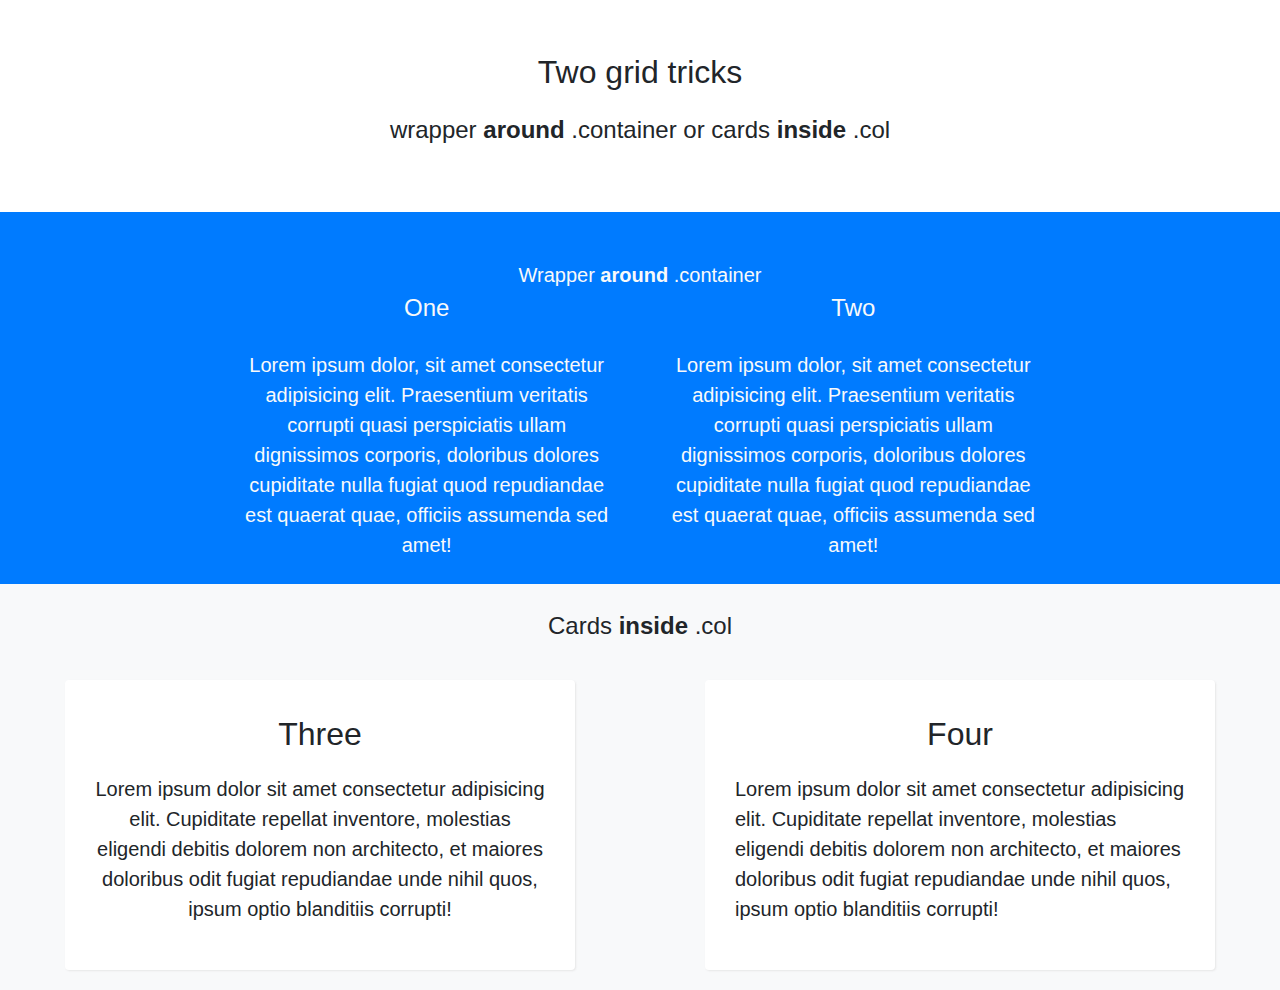
<file: index.html>
<!doctype html>
<html lang="en">

<head>
    <title>Two grid tricks</title>
    <!-- Required meta tags -->
    <meta charset="utf-8">
    <meta name="viewport" content="width=device-width, initial-scale=1, shrink-to-fit=no">

    <!-- Bootstrap CSS -->
    <link rel="stylesheet" href="https://stackpath.bootstrapcdn.com/bootstrap/4.3.1/css/bootstrap.min.css"
        integrity="sha384-ggOyR0iXCbMQv3Xipma34MD+dH/1fQ784/j6cY/iJTQUOhcWr7x9JvoRxT2MZw1T" crossorigin="anonymous">
    <link rel="stylesheet" href="style.css">
</head>

<body>
    <header>
        <div class="bg-white ">
            <div class="container-fluid">
                <div class="row mt-5 mb-5 text-center">
                    <div class="col-12">
                        <p class="fs-1">Two grid tricks</p>
                    </div>
                    <div class="col">
                        <p class="fs-2">wrapper <b>around</b> .container or cards <b>inside</b> .col</p>
                    </div>
                </div>
            </div>
        </div>
    </header>
    <main class="bg-primary">
        <div class="bg-primary">
            <div class="container-fluid">
                <div class="row text-center text-light">
                    <div class="col mt-5">Wrapper <b>around</b> .container</div>
                </div>
                <div class="row text-center text-light">
                    <div class="col-4 offset-2">
                        <p class="fs-2">
                            One
                        </p>
                        <div class="row">
                            <div class="col m-2 mb-4">Lorem ipsum dolor, sit amet consectetur adipisicing elit.
                                Praesentium veritatis corrupti quasi perspiciatis ullam dignissimos corporis, doloribus
                                dolores cupiditate nulla fugiat quod repudiandae est quaerat quae, officiis assumenda
                                sed amet!</div>
                        </div>
                    </div>
                    <div class="col-4">
                        <p class="fs-2">
                            Two
                        </p>
                        <div class="row">
                            <div class="col m-2 mb-4">Lorem ipsum dolor, sit amet consectetur adipisicing elit.
                                Praesentium veritatis corrupti quasi perspiciatis ullam dignissimos corporis, doloribus
                                dolores cupiditate nulla fugiat quod repudiandae est quaerat quae, officiis assumenda
                                sed amet!</div>
                        </div>
                    </div>
                </div>
            </div>
        </div>
    </main>
    <footer>
        <div class="bg-light">
            <div class="container-fluid">
                <div class="row text-center">
                    <div class="col">
                        <p class="fs-2 mt-4">Cards <b>inside</b> .col</p>
                    </div>
                </div>
                <div class="row">
                    <div class="col-6">
                        <div class="card-white text-center">
                            <p class="text-center fs-1">
                                Three
                            </p>
                            <p>
                                Lorem ipsum dolor sit amet consectetur adipisicing elit. Cupiditate repellat inventore,
                                molestias eligendi debitis dolorem non architecto, et maiores doloribus odit fugiat
                                repudiandae unde nihil quos, ipsum optio blanditiis corrupti!
                            </p>
                        </div>
                    </div>
                    <div class="col-6">
                        <div class="card-white">
                            <p class="text-center fs-1">
                                Four
                            </p>
                            <p>
                                Lorem ipsum dolor sit amet consectetur adipisicing elit. Cupiditate repellat inventore,
                                molestias eligendi debitis dolorem non architecto, et maiores doloribus odit fugiat
                                repudiandae unde nihil quos, ipsum optio blanditiis corrupti!
                            </p>
                        </div>
                    </div>
                </div>

            </div>
        </div>
    </footer>
    <!-- Optional JavaScript -->
    <!-- jQuery first, then Popper.js, then Bootstrap JS -->
    <script src="https://code.jquery.com/jquery-3.3.1.slim.min.js"
        integrity="sha384-q8i/X+965DzO0rT7abK41JStQIAqVgRVzpbzo5smXKp4YfRvH+8abtTE1Pi6jizo"
        crossorigin="anonymous"></script>
    <script src="https://cdnjs.cloudflare.com/ajax/libs/popper.js/1.14.7/umd/popper.min.js"
        integrity="sha384-UO2eT0CpHqdSJQ6hJty5KVphtPhzWj9WO1clHTMGa3JDZwrnQq4sF86dIHNDz0W1"
        crossorigin="anonymous"></script>
    <script src="https://stackpath.bootstrapcdn.com/bootstrap/4.3.1/js/bootstrap.min.js"
        integrity="sha384-JjSmVgyd0p3pXB1rRibZUAYoIIy6OrQ6VrjIEaFf/nJGzIxFDsf4x0xIM+B07jRM"
        crossorigin="anonymous"></script>
</body>

</html>
</file>
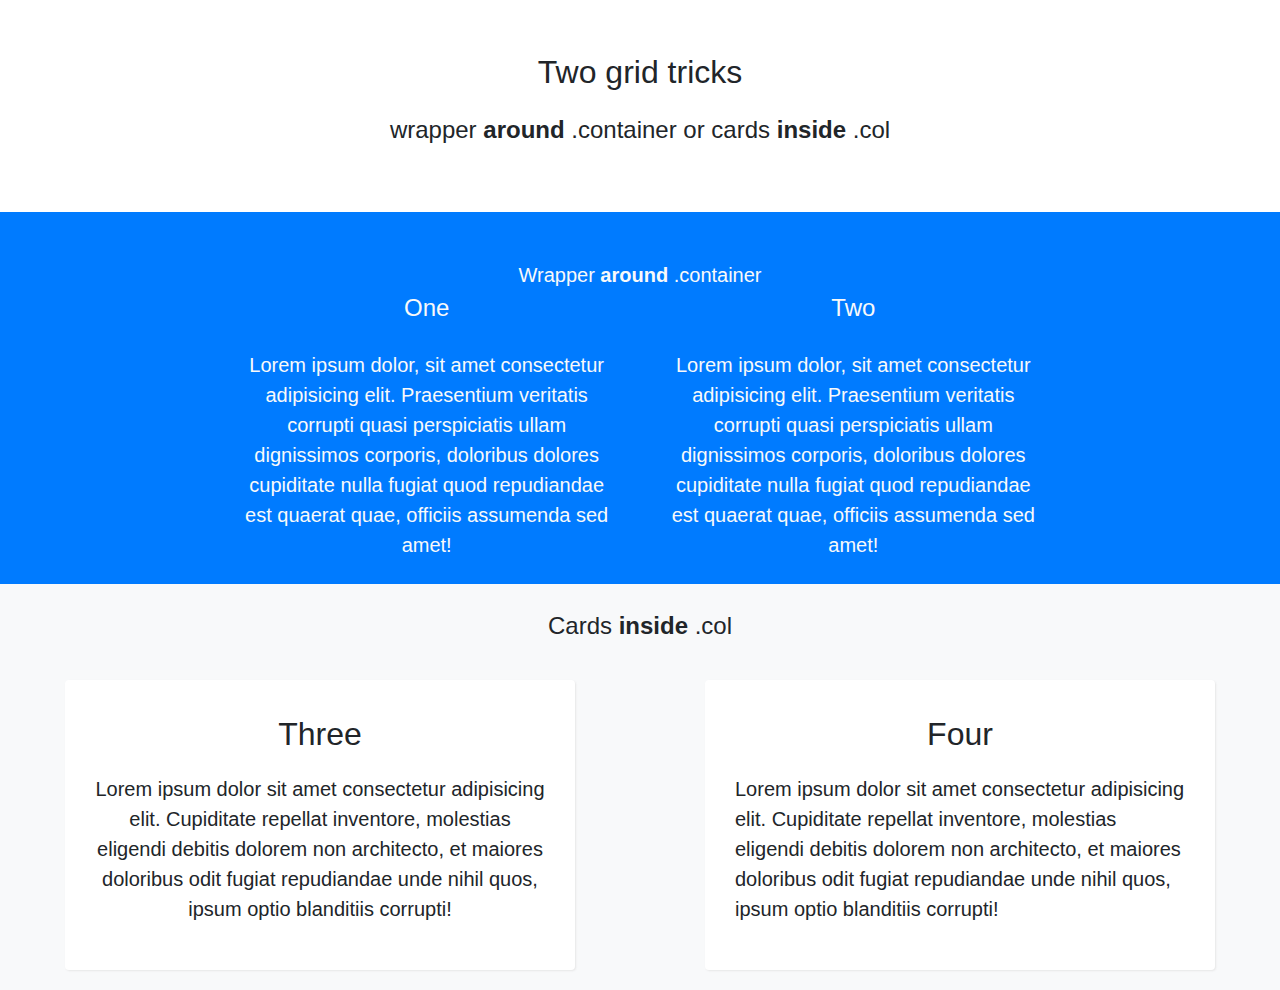
<file: indexl.html>
<!doctype html>
<html lang="en">
  <head>
    <title>Two grid tricks</title>
    <!-- Required meta tags -->
    <meta charset="utf-8">
    <meta name="viewport" content="width=device-width, initial-scale=1, shrink-to-fit=no">

    <!-- Bootstrap CSS -->
    <link rel="stylesheet" href="https://stackpath.bootstrapcdn.com/bootstrap/4.3.1/css/bootstrap.min.css" integrity="sha384-ggOyR0iXCbMQv3Xipma34MD+dH/1fQ784/j6cY/iJTQUOhcWr7x9JvoRxT2MZw1T" crossorigin="anonymous">
    <link rel="stylesheet" href="style.css">
</head>
  <body>
    <header>
        <div class="bg-white">
            <div class="container-fluid">
                <div class="row mt-5 mb-5 text-center">
                    <div class="col-12">
                        <p class="fs-1">Two grid tricks</p>
                    </div>
                    <div class="col">
                        <p class="fs-2">wrapper <b>around</b> .container or cards <b>inside</b> .col</p>
                    </div>
                </div>
            </div>
        </div>
    </header>
    <main class="bg-primary">
        <div class="bg-primary">
            <div class="container-fluid">
                <div class="row text-center text-light">
                    <div class="col mt-5">Wrapper <b>around</b> .container</div>
                </div>
                <div class="row text-center text-light">
                    <div class="col-4 offset-2">
                        <p class="fs-2">
                            One
                        </p>
                        <div class="row">
                            <div class="col m-2 mb-4">Lorem ipsum dolor, sit amet consectetur adipisicing elit. Praesentium veritatis corrupti quasi perspiciatis ullam dignissimos corporis, doloribus dolores cupiditate nulla fugiat quod repudiandae est quaerat quae, officiis assumenda sed amet!</div>
                        </div>
                    </div>
                    <div class="col-4">
                        <p class="fs-2">
                            Two
                        </p>
                        <div class="row">
                            <div class="col m-2 mb-4">Lorem ipsum dolor, sit amet consectetur adipisicing elit. Praesentium veritatis corrupti quasi perspiciatis ullam dignissimos corporis, doloribus dolores cupiditate nulla fugiat quod repudiandae est quaerat quae, officiis assumenda sed amet!</div>
                        </div>
                    </div>
                </div>
            </div>
        </div>
    </main>
    <footer>
        <div class="bg-light">
            <div class="container-fluid">
                <div class="row text-center">
                    <div class="col">
                        <p class="fs-2 mt-4">Cards <b>inside</b> .col</p>
                    </div>
                </div>
                <div class="row">
                    <div class="col-6">
                        <div class="card-white text-center">
                            <p class="text-center fs-1">
                                Three
                            </p>
                            <p>
                                Lorem ipsum dolor sit amet consectetur adipisicing elit. Cupiditate repellat inventore, molestias eligendi debitis dolorem non architecto, et maiores doloribus odit fugiat repudiandae unde nihil quos, ipsum optio blanditiis corrupti!
                            </p>
                        </div>
                    </div>
                    <div class="col-6">
                        <div class="card-white">
                            <p class="text-center fs-1">
                                Four
                            </p>
                            <p>
                                Lorem ipsum dolor sit amet consectetur adipisicing elit. Cupiditate repellat inventore, molestias eligendi debitis dolorem non architecto, et maiores doloribus odit fugiat repudiandae unde nihil quos, ipsum optio blanditiis corrupti!
                            </p>
                        </div>
                    </div>
                </div>
                
            </div>
        </div>
    </footer>
    <!-- Optional JavaScript -->
    <!-- jQuery first, then Popper.js, then Bootstrap JS -->
    <script src="https://code.jquery.com/jquery-3.3.1.slim.min.js" integrity="sha384-q8i/X+965DzO0rT7abK41JStQIAqVgRVzpbzo5smXKp4YfRvH+8abtTE1Pi6jizo" crossorigin="anonymous"></script>
    <script src="https://cdnjs.cloudflare.com/ajax/libs/popper.js/1.14.7/umd/popper.min.js" integrity="sha384-UO2eT0CpHqdSJQ6hJty5KVphtPhzWj9WO1clHTMGa3JDZwrnQq4sF86dIHNDz0W1" crossorigin="anonymous"></script>
    <script src="https://stackpath.bootstrapcdn.com/bootstrap/4.3.1/js/bootstrap.min.js" integrity="sha384-JjSmVgyd0p3pXB1rRibZUAYoIIy6OrQ6VrjIEaFf/nJGzIxFDsf4x0xIM+B07jRM" crossorigin="anonymous"></script>
  </body>
</html>
</file>
<file: style.css>
.fs-1 {
    font-size: 32px;
}

.fs-2 {
    font-size: 24px;
}

body {
    font-size: 20px;
}

body { min-height: 100vh; display: flex; flex-direction: column; }
header{ } 
main{flex-grow: 1;} 
footer{ }

.card-white {
    background: white;
    padding: 30px;
    box-shadow: 1px 1px 2px #e7e7e7;
    border-radius: 4px;
    margin: 20px 50px;
  }
</file>
